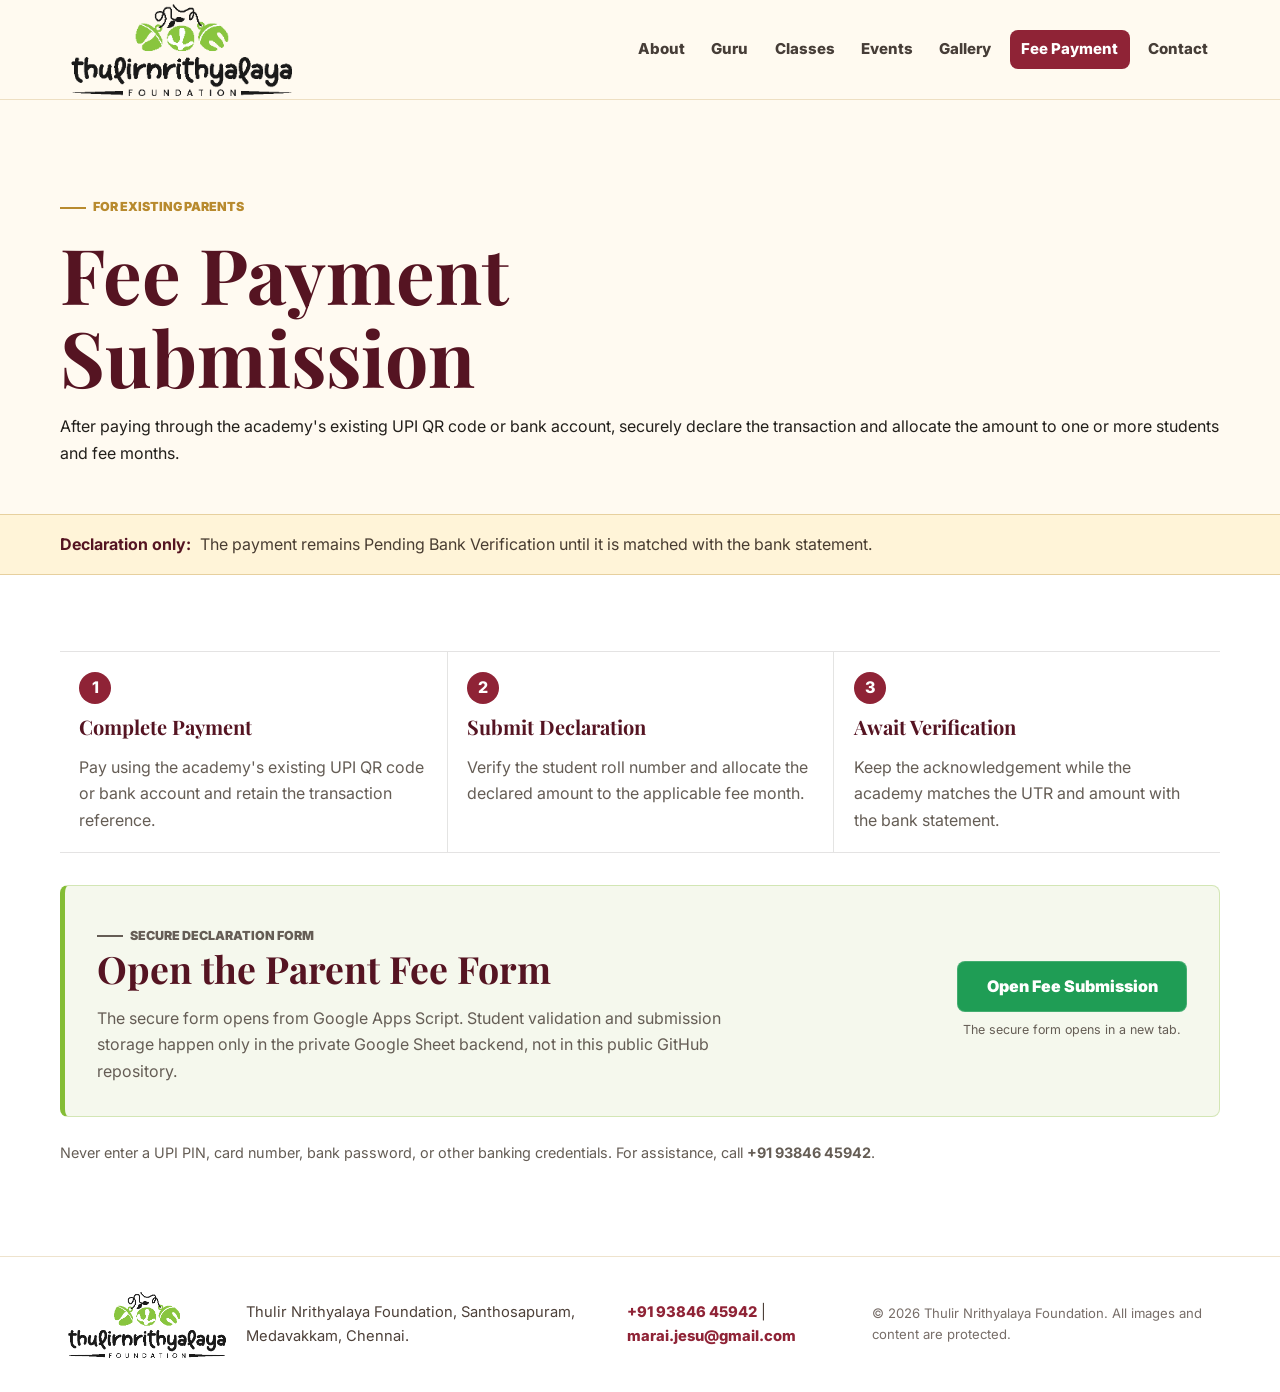
<file: fee-payment.html>
<!doctype html>
<html lang="en">
  <head>
    <meta charset="UTF-8" />
    <meta name="viewport" content="width=device-width, initial-scale=1.0" />
    <meta name="robots" content="noindex,follow" />
    <title>Fee Payment Submission | Thulir Nrithyalaya Foundation</title>
    <meta
      name="description"
      content="Submit fee payment details to Thulir Nrithyalaya Foundation for pending bank verification."
    />
    <link rel="icon" type="image/png" href="assets/images/logo-transparent.png" />
    <link rel="preconnect" href="https://fonts.googleapis.com" />
    <link rel="preconnect" href="https://fonts.gstatic.com" crossorigin />
    <link
      href="https://fonts.googleapis.com/css2?family=Inter:wght@400;500;600;700&family=Playfair+Display:wght@600;700&display=swap"
      rel="stylesheet"
    />
    <link rel="stylesheet" href="assets/css/styles.css" />
    <script src="assets/js/fee-payment-config.js" defer></script>
    <script src="assets/js/main.js" defer></script>
    <script src="assets/js/fee-payment-launcher.js" defer></script>
  </head>
  <body>
    <a class="skip-link" href="#main">Skip to content</a>

    <header class="site-header" data-header>
      <nav class="nav-shell" aria-label="Main navigation">
        <a class="brand" href="index.html#home" aria-label="Thulir Nrithyalaya Foundation home">
          <img
            src="assets/images/logo-transparent.png"
            alt="Thulir Nrithyalaya Foundation logo"
            draggable="false"
          />
        </a>
        <button class="nav-toggle" type="button" aria-expanded="false" aria-controls="site-menu" data-nav-toggle>
          <span class="sr-only">Open menu</span>
          <span class="menu-icon" aria-hidden="true"></span>
        </button>
        <div class="site-menu" id="site-menu" data-site-menu>
          <a href="index.html#about">About</a>
          <a href="index.html#guru">Guru</a>
          <a href="index.html#classes">Classes</a>
          <a href="index.html#events">Events</a>
          <a href="index.html#gallery">Gallery</a>
          <a class="nav-payment" href="fee-payment.html" aria-current="page">Fee Payment</a>
          <a href="index.html#contact">Contact</a>
        </div>
      </nav>
    </header>

    <main class="fee-page-main" id="main">
      <section class="fee-page-heading">
        <div class="container">
          <p class="eyebrow">For existing parents</p>
          <h1>Fee Payment Submission</h1>
          <p>
            After paying through the academy's existing UPI QR code or bank account, securely declare the transaction
            and allocate the amount to one or more students and fee months.
          </p>
        </div>
      </section>

      <aside class="fee-status-band" role="note">
        <div class="container">
          <strong>Declaration only:</strong>
          <span>The payment remains Pending Bank Verification until it is matched with the bank statement.</span>
        </div>
      </aside>

      <section class="fee-launch-section" aria-labelledby="fee-process-title">
        <div class="container">
          <div class="fee-process-grid" id="fee-process-title">
            <article class="fee-process-step">
              <span aria-hidden="true">1</span>
              <h2>Complete Payment</h2>
              <p>Pay using the academy's existing UPI QR code or bank account and retain the transaction reference.</p>
            </article>
            <article class="fee-process-step">
              <span aria-hidden="true">2</span>
              <h2>Submit Declaration</h2>
              <p>Verify the student roll number and allocate the declared amount to the applicable fee month.</p>
            </article>
            <article class="fee-process-step">
              <span aria-hidden="true">3</span>
              <h2>Await Verification</h2>
              <p>Keep the acknowledgement while the academy matches the UTR and amount with the bank statement.</p>
            </article>
          </div>

          <div class="fee-launch-panel">
            <div>
              <p class="eyebrow">Secure declaration form</p>
              <h2>Open the Parent Fee Form</h2>
              <p>
                The secure form opens from Google Apps Script. Student validation and submission storage happen only
                in the private Google Sheet backend, not in this public GitHub repository.
              </p>
            </div>
            <div class="fee-launch-actions">
              <a
                class="button primary"
                href="#"
                aria-disabled="true"
                data-fee-app-link
              >
                Open Fee Submission
              </a>
              <p class="fee-launch-status" data-fee-app-status>Checking form availability...</p>
            </div>
          </div>

          <p class="fee-help-note">
            Never enter a UPI PIN, card number, bank password, or other banking credentials. For assistance, call
            <a href="tel:+919384645942"><strong>+91 93846 45942</strong></a>.
          </p>
          <noscript>
            <p class="fee-help-note">JavaScript is required to open the secure fee submission form.</p>
          </noscript>
        </div>
      </section>
    </main>

    <footer class="site-footer">
      <div class="container footer-inner">
        <img
          src="assets/images/logo-transparent.png"
          alt="Thulir Nrithyalaya Foundation logo"
          draggable="false"
        />
        <p>Thulir Nrithyalaya Foundation, Santhosapuram, Medavakkam, Chennai.</p>
        <p>
          <a href="tel:+919384645942">+91 93846 45942</a>
          <span aria-hidden="true">|</span>
          <a href="mailto:marai.jesu@gmail.com">marai.jesu@gmail.com</a>
        </p>
        <p class="copyright">
          &copy; <span data-current-year></span> Thulir Nrithyalaya Foundation. All images and content are protected.
        </p>
      </div>
    </footer>
  </body>
</html>
</file>
<file: assets/css/styles.css>
:root {
  --leaf: #84bd35;
  --leaf-dark: #446f24;
  --maroon: #8f2336;
  --maroon-dark: #551422;
  --gold: #b88a2e;
  --gold-soft: #efe0b8;
  --ivory: #fffaf1;
  --paper: #ffffff;
  --mist: #f5f8ed;
  --ink: #221f1b;
  --muted: #655d55;
  --line: rgba(34, 31, 27, 0.12);
  --shadow: 0 18px 46px rgba(82, 52, 26, 0.12);
  --radius: 8px;
  --container: 1160px;
  --header-height: 82px;
}

* {
  box-sizing: border-box;
}

html {
  scroll-behavior: smooth;
}

body {
  margin: 0;
  color: var(--ink);
  font-family: "Inter", system-ui, -apple-system, BlinkMacSystemFont, "Segoe UI", sans-serif;
  background:
    linear-gradient(180deg, rgba(132, 189, 53, 0.08), transparent 360px),
    var(--ivory);
  line-height: 1.65;
}

img {
  display: block;
  max-width: 100%;
  -webkit-user-drag: none;
  -webkit-touch-callout: none;
  user-select: none;
}

a {
  color: inherit;
  text-decoration: none;
}

button,
input,
textarea,
select {
  font: inherit;
}

.skip-link {
  position: absolute;
  left: 1rem;
  top: -4rem;
  z-index: 100;
  padding: 0.7rem 1rem;
  color: var(--paper);
  background: var(--maroon);
  border-radius: var(--radius);
}

.skip-link:focus {
  top: 1rem;
}

.sr-only {
  position: absolute;
  width: 1px;
  height: 1px;
  padding: 0;
  margin: -1px;
  overflow: hidden;
  clip: rect(0, 0, 0, 0);
  white-space: nowrap;
  border: 0;
}

.container {
  width: min(100% - 2rem, var(--container));
  margin-inline: auto;
}

.site-header {
  position: sticky;
  top: 0;
  z-index: 50;
  min-height: var(--header-height);
  background: rgba(255, 250, 241, 0.96);
  border-bottom: 1px solid rgba(184, 138, 46, 0.24);
  backdrop-filter: blur(16px);
}

.nav-shell {
  width: min(100% - 2rem, var(--container));
  min-height: var(--header-height);
  margin-inline: auto;
  display: flex;
  align-items: center;
  justify-content: space-between;
  gap: 1rem;
}

.brand {
  display: inline-flex;
  align-items: center;
  width: 238px;
  min-width: 182px;
}

.brand img {
  width: 100%;
  height: auto;
}

.site-menu {
  display: flex;
  align-items: center;
  gap: 0.2rem;
}

.site-menu a {
  position: relative;
  display: inline-flex;
  align-items: center;
  min-height: 42px;
  padding: 0.45rem 0.72rem;
  color: #463d37;
  font-size: 0.94rem;
  font-weight: 800;
  border-radius: var(--radius);
}

.site-menu a::after {
  content: "";
  position: absolute;
  left: 0.75rem;
  right: 0.75rem;
  bottom: 0.3rem;
  height: 2px;
  background: var(--leaf);
  transform: scaleX(0);
  transform-origin: center;
  transition: transform 0.18s ease;
}

.site-menu a:hover,
.site-menu a:focus-visible {
  color: var(--maroon);
  outline: none;
}

.site-menu a:hover::after,
.site-menu a:focus-visible::after {
  transform: scaleX(1);
}

.site-menu .nav-payment {
  min-height: 38px;
  margin-inline: 0.25rem;
  color: var(--paper);
  background: var(--maroon);
}

.site-menu .nav-payment::after {
  display: none;
}

.site-menu .nav-payment:hover,
.site-menu .nav-payment:focus-visible {
  color: var(--paper);
  background: var(--maroon-dark);
}

.nav-toggle {
  display: none;
  align-items: center;
  justify-content: center;
  width: 44px;
  height: 44px;
  color: var(--maroon);
  background: var(--paper);
  border: 1px solid var(--line);
  border-radius: var(--radius);
}

.hero {
  position: relative;
  min-height: min(720px, calc(100svh - 92px));
  display: grid;
  align-items: center;
  overflow: hidden;
  color: var(--ink);
  background: var(--ivory);
}

.hero-carousel,
.hero-overlay {
  position: absolute;
  inset: 0;
}

.hero-carousel {
  overflow: hidden;
}

.hero-slide {
  position: absolute;
  inset: 0;
  width: 100%;
  height: 100%;
  object-fit: cover;
  object-position: center;
  transform: scale(1.02);
  filter: saturate(1.08) contrast(1.02);
  opacity: 0;
  transition: opacity 0.9s ease;
}

.hero-slide.is-active {
  opacity: 1;
}

.hero-overlay {
  background:
    linear-gradient(
      90deg,
      rgba(255, 250, 241, 0.96) 0%,
      rgba(255, 250, 241, 0.86) 36%,
      rgba(255, 250, 241, 0.54) 54%,
      rgba(255, 250, 241, 0.12) 74%,
      rgba(255, 250, 241, 0) 100%
    ),
    linear-gradient(180deg, rgba(85, 20, 34, 0.03), rgba(68, 111, 36, 0.1));
}

.hero-inner {
  position: relative;
  z-index: 1;
  width: min(100% - 2rem, var(--container));
  margin-inline: auto;
  padding: 5.4rem 0 5.8rem;
}

.hero-name {
  margin: 0 0 0.55rem;
  color: var(--maroon);
  font-size: clamp(1.15rem, 2.4vw, 1.7rem);
  font-family: "Playfair Display", Georgia, serif;
  font-weight: 700;
}

.eyebrow {
  display: inline-flex;
  align-items: center;
  gap: 0.45rem;
  margin: 0 0 0.85rem;
  color: var(--gold);
  font-size: 0.78rem;
  font-weight: 900;
  letter-spacing: 0;
  text-transform: uppercase;
}

.eyebrow::before {
  content: "";
  width: 1.6rem;
  height: 2px;
  background: currentColor;
}

h1,
h2,
h3,
h4 {
  margin: 0;
  line-height: 1.12;
  font-family: "Playfair Display", Georgia, serif;
  letter-spacing: 0;
}

h1 {
  max-width: 850px;
  color: var(--maroon-dark);
  font-size: clamp(2.65rem, 7vw, 5.95rem);
}

h2 {
  color: var(--maroon-dark);
  font-size: clamp(2rem, 4vw, 3.3rem);
}

h3 {
  color: var(--maroon-dark);
  font-size: 1.4rem;
}

.hero-copy {
  max-width: 710px;
  margin: 1.2rem 0 0;
  color: #504640;
  font-size: clamp(1.02rem, 2vw, 1.2rem);
}

.hero-points {
  display: grid;
  gap: 0.45rem;
  max-width: 690px;
  margin: 1.25rem 0 0;
  padding: 0;
  list-style: none;
}

.hero-points li {
  position: relative;
  padding-left: 1.35rem;
  color: #4f463f;
  font-weight: 700;
}

.hero-points li::before {
  content: "";
  position: absolute;
  left: 0;
  top: 0.68em;
  width: 0.52rem;
  height: 0.52rem;
  background: var(--leaf);
  border-radius: 50%;
}

.hero-actions,
.section-actions,
.contact-actions {
  display: flex;
  flex-wrap: wrap;
  gap: 0.75rem;
  margin-top: 1.8rem;
}

.button {
  display: inline-flex;
  align-items: center;
  justify-content: center;
  min-height: 46px;
  gap: 0.5rem;
  padding: 0.68rem 1rem;
  font-weight: 900;
  border-radius: var(--radius);
  border: 1px solid transparent;
  transition: transform 0.18s ease, border-color 0.18s ease, background 0.18s ease, color 0.18s ease;
}

.button:hover,
.button:focus-visible {
  transform: translateY(-1px);
  outline: none;
}

.button.primary {
  color: var(--paper);
  background: #1f9d55;
  border-color: rgba(255, 255, 255, 0.16);
}

.button.secondary {
  color: var(--paper);
  background: var(--maroon);
  border-color: rgba(255, 255, 255, 0.18);
}

.button.ghost {
  color: var(--paper);
  background: rgba(255, 255, 255, 0.12);
  border-color: rgba(255, 255, 255, 0.36);
}

.hero .button.ghost {
  color: var(--maroon-dark);
  background: rgba(255, 255, 255, 0.72);
  border-color: rgba(143, 35, 54, 0.2);
}

.button.ghost.dark {
  color: var(--maroon-dark);
  background: var(--paper);
  border-color: var(--line);
}

.intro-band {
  background: var(--paper);
  border-bottom: 1px solid rgba(184, 138, 46, 0.22);
}

.highlight-grid {
  display: grid;
  grid-template-columns: repeat(4, 1fr);
  gap: 1px;
  background: rgba(184, 138, 46, 0.22);
}

.highlight-grid > div {
  min-height: 106px;
  padding: 1.25rem;
  background: var(--paper);
}

.highlight-grid strong {
  display: block;
  color: var(--maroon);
  font-size: 0.84rem;
  text-transform: uppercase;
}

.highlight-grid span {
  display: block;
  margin-top: 0.25rem;
  color: var(--muted);
  font-weight: 650;
}

.section {
  padding: clamp(4rem, 8vw, 7rem) 0;
}

.about-section,
.gallery-section,
.faq-section {
  background: var(--ivory);
}

.two-column,
.mission-grid,
.contact-grid {
  display: grid;
  grid-template-columns: minmax(0, 1fr) minmax(280px, 0.84fr);
  gap: clamp(2rem, 6vw, 5rem);
  align-items: center;
}

.two-column.reverse {
  grid-template-columns: minmax(280px, 0.82fr) minmax(0, 1fr);
}

.section-copy p,
.section-heading p,
.mission-list p,
.contact-copy p,
.event-archive p,
.faq-list p {
  color: var(--muted);
  font-size: 1.02rem;
}

.section-copy p:last-child,
.section-heading p:last-child {
  margin-bottom: 0;
}

.value-panel {
  position: relative;
  padding: clamp(1.4rem, 3vw, 2rem);
  background: var(--paper);
  border: 1px solid rgba(184, 138, 46, 0.28);
  border-top: 5px solid var(--leaf);
  border-radius: var(--radius);
  box-shadow: var(--shadow);
}

.check-list {
  display: grid;
  gap: 0.8rem;
  margin: 1.2rem 0 0;
  padding: 0;
  list-style: none;
}

.check-list li {
  position: relative;
  padding-left: 1.45rem;
  color: var(--muted);
  font-weight: 600;
}

.check-list li::before {
  content: "";
  position: absolute;
  left: 0;
  top: 0.68em;
  width: 0.56rem;
  height: 0.56rem;
  background: var(--leaf);
  border-radius: 50%;
  box-shadow: 0 0 0 4px rgba(132, 189, 53, 0.15);
}

.split-band {
  color: var(--paper);
  background:
    linear-gradient(135deg, rgba(143, 35, 54, 0.92), rgba(85, 20, 34, 0.98)),
    var(--maroon-dark);
}

.split-band h2,
.split-band .eyebrow {
  color: var(--paper);
}

.split-band .eyebrow {
  color: var(--gold-soft);
}

.mission-list {
  display: grid;
  gap: 1rem;
}

.mission-list p {
  margin: 0;
  color: rgba(255, 255, 255, 0.9);
}

.guru-section,
.classes-section {
  background: var(--paper);
}

.portrait-frame {
  position: relative;
  overflow: hidden;
  border-radius: var(--radius);
  background: var(--mist);
  border: 1px solid rgba(132, 189, 53, 0.22);
  box-shadow: var(--shadow);
}

.portrait-frame::before {
  content: "";
  position: absolute;
  inset: 1rem;
  z-index: 1;
  border: 1px solid rgba(255, 255, 255, 0.72);
  border-radius: calc(var(--radius) - 2px);
  pointer-events: none;
}

.portrait-frame img {
  width: 100%;
  aspect-ratio: 4 / 3;
  object-fit: cover;
}

.section-heading {
  max-width: 850px;
  margin-bottom: 2rem;
}

.section-heading.compact {
  max-width: 780px;
}

.training-grid,
.milestone-grid {
  display: grid;
  grid-template-columns: repeat(3, minmax(0, 1fr));
  gap: 1rem;
}

.milestone-grid {
  grid-template-columns: repeat(4, minmax(0, 1fr));
}

.training-card,
.milestone-grid article {
  min-height: 236px;
  padding: 1.35rem;
  background: var(--paper);
  border: 1px solid rgba(184, 138, 46, 0.24);
  border-radius: var(--radius);
  box-shadow: 0 10px 30px rgba(66, 49, 28, 0.07);
}

.training-card {
  position: relative;
  border-top: 4px solid var(--leaf);
}

.training-card::before {
  content: "";
  display: block;
  width: 2rem;
  height: 2rem;
  margin-bottom: 1rem;
  background:
    radial-gradient(circle at 50% 50%, var(--leaf) 0 28%, transparent 30%),
    conic-gradient(from 45deg, var(--maroon), var(--gold), var(--leaf), var(--maroon));
  border-radius: 50%;
}

.training-card p,
.milestone-grid p {
  margin: 0.7rem 0 0;
  color: var(--muted);
}

.local-note {
  display: flex;
  align-items: center;
  justify-content: space-between;
  gap: 1.5rem;
  margin-top: 1.3rem;
  padding: 1.2rem;
  color: var(--ink);
  background: var(--mist);
  border: 1px solid rgba(132, 189, 53, 0.22);
  border-radius: var(--radius);
}

.local-note p {
  margin: 0;
  max-width: 760px;
  color: var(--muted);
}

.events-section {
  background:
    linear-gradient(180deg, var(--mist), var(--ivory));
}

.milestone-grid article span {
  display: inline-flex;
  align-items: center;
  justify-content: center;
  width: 2.35rem;
  height: 2.35rem;
  margin-bottom: 1rem;
  color: var(--paper);
  background: var(--maroon);
  border-radius: 999px;
  font-weight: 900;
}

.event-archive {
  display: grid;
  grid-template-columns: minmax(240px, 0.65fr) minmax(0, 1fr);
  gap: 1.4rem;
  margin-top: 1.5rem;
  padding: 1.4rem;
  background: var(--paper);
  border: 1px solid rgba(184, 138, 46, 0.24);
  border-radius: var(--radius);
  box-shadow: 0 10px 28px rgba(66, 49, 28, 0.06);
}

.event-archive[hidden] {
  display: none;
}

.event-list {
  display: grid;
  grid-template-columns: repeat(2, minmax(0, 1fr));
  gap: 1rem;
}

.event-card {
  display: grid;
  gap: 0.75rem;
  padding: 1rem;
  border: 1px solid var(--line);
  border-radius: var(--radius);
}

.event-card img {
  width: 100%;
  aspect-ratio: 16 / 10;
  object-fit: cover;
  border-radius: calc(var(--radius) - 2px);
}

.event-card p {
  margin: 0;
}

.event-card h4 {
  margin: 0;
  color: var(--maroon-dark);
  font-family: "Playfair Display", Georgia, serif;
  font-size: 1.2rem;
  line-height: 1.18;
}

.empty-state {
  margin: 0;
  padding: 1rem;
  background: var(--mist);
  border: 1px dashed rgba(132, 189, 53, 0.44);
  border-radius: var(--radius);
}

.gallery-grid {
  display: grid;
  grid-template-columns: repeat(auto-fit, minmax(min(100%, 250px), 1fr));
  gap: 1rem;
}

.gallery-controls {
  display: flex;
  flex-wrap: wrap;
  gap: 0.55rem;
  margin-bottom: 1.2rem;
}

.gallery-controls[hidden],
.gallery-more[hidden] {
  display: none;
}

.gallery-filter {
  min-height: 40px;
  padding: 0.5rem 0.85rem;
  color: var(--maroon-dark);
  background: var(--paper);
  border: 1px solid rgba(143, 35, 54, 0.2);
  border-radius: var(--radius);
  cursor: pointer;
  font-weight: 800;
}

.gallery-filter:hover,
.gallery-filter:focus-visible,
.gallery-filter.is-active {
  color: var(--paper);
  background: var(--maroon);
  border-color: var(--maroon);
  outline: none;
}

.gallery-item {
  position: relative;
  width: 100%;
  padding: 0;
  overflow: hidden;
  cursor: pointer;
  background: var(--paper);
  border: 1px solid rgba(184, 138, 46, 0.24);
  border-radius: var(--radius);
  box-shadow: 0 12px 34px rgba(66, 49, 28, 0.09);
}

.gallery-item img {
  width: 100%;
  aspect-ratio: 4 / 3;
  object-fit: cover;
  transition: transform 0.28s ease;
}

.gallery-label {
  position: absolute;
  left: 0.85rem;
  bottom: 0.85rem;
  max-width: calc(100% - 1.7rem);
  padding: 0.3rem 0.55rem;
  color: var(--paper);
  background: rgba(85, 20, 34, 0.82);
  border: 1px solid rgba(255, 255, 255, 0.18);
  border-radius: var(--radius);
  font-size: 0.78rem;
  font-weight: 900;
}

.gallery-empty {
  grid-column: 1 / -1;
  margin: 0;
  padding: 1rem;
  color: var(--muted);
  background: var(--mist);
  border: 1px dashed rgba(132, 189, 53, 0.44);
  border-radius: var(--radius);
}

.gallery-item:hover img,
.gallery-item:focus-visible img {
  transform: scale(1.035);
}

.gallery-item:focus-visible {
  outline: 3px solid var(--gold);
  outline-offset: 3px;
}

.gallery-more-row {
  display: flex;
  justify-content: center;
  margin-top: 1.4rem;
}

.button.gallery-more {
  color: var(--paper);
  background: var(--maroon);
}

.faq-list {
  display: grid;
  gap: 0.75rem;
  max-width: 920px;
}

.faq-list details {
  padding: 1rem 1.15rem;
  background: var(--paper);
  border: 1px solid rgba(184, 138, 46, 0.24);
  border-radius: var(--radius);
}

.faq-list summary {
  cursor: pointer;
  color: var(--maroon-dark);
  font-weight: 800;
}

.faq-list p {
  margin-bottom: 0;
}

.contact-section {
  color: var(--paper);
  background:
    linear-gradient(135deg, rgba(68, 111, 36, 0.94), rgba(85, 20, 34, 0.98)),
    var(--maroon-dark);
}

.contact-section h2,
.contact-section .eyebrow {
  color: var(--paper);
}

.contact-section .eyebrow {
  color: var(--gold-soft);
}

.contact-copy p,
.contact-copy address {
  color: rgba(255, 255, 255, 0.86);
}

.contact-copy address {
  margin-top: 1.4rem;
  font-style: normal;
}

.map-frame {
  min-height: 420px;
  overflow: hidden;
  background: var(--paper);
  border: 1px solid rgba(255, 255, 255, 0.28);
  border-radius: var(--radius);
  box-shadow: 0 18px 45px rgba(22, 14, 11, 0.18);
}

.map-frame iframe {
  width: 100%;
  height: 100%;
  min-height: 420px;
  border: 0;
}

.site-footer {
  padding: 2rem 0;
  color: #4d4039;
  background: var(--paper);
  border-top: 1px solid rgba(184, 138, 46, 0.24);
}

.footer-inner {
  display: flex;
  align-items: center;
  justify-content: space-between;
  gap: 1rem;
}

.site-footer img {
  width: 170px;
}

.site-footer p {
  margin: 0;
  font-size: 0.92rem;
}

.site-footer .copyright {
  font-size: 0.82rem;
  opacity: 0.76;
}

.site-footer a {
  color: var(--maroon);
  font-weight: 800;
}

.lightbox {
  position: fixed;
  inset: 0;
  z-index: 100;
  display: grid;
  place-items: center;
  padding: 1.5rem;
  background: rgba(18, 11, 9, 0.88);
}

.lightbox[hidden] {
  display: none;
}

.lightbox figure {
  width: min(100%, 920px);
  margin: 0;
}

.lightbox img {
  width: 100%;
  max-height: 78svh;
  object-fit: contain;
  background: #000;
  border-radius: var(--radius);
}

.lightbox figcaption {
  margin-top: 0.75rem;
  color: var(--paper);
  text-align: center;
}

.lightbox-close {
  position: absolute;
  right: 1rem;
  top: 1rem;
  display: inline-flex;
  align-items: center;
  justify-content: center;
  width: 44px;
  height: 44px;
  color: var(--paper);
  background: rgba(255, 255, 255, 0.12);
  border: 1px solid rgba(255, 255, 255, 0.22);
  border-radius: var(--radius);
  cursor: pointer;
}

.menu-icon,
.menu-icon::before,
.menu-icon::after {
  display: block;
  width: 1.25rem;
  height: 2px;
  background: currentColor;
  border-radius: 999px;
}

.menu-icon {
  position: relative;
}

.menu-icon::before,
.menu-icon::after {
  content: "";
  position: absolute;
  left: 0;
}

.menu-icon::before {
  top: -0.42rem;
}

.menu-icon::after {
  top: 0.42rem;
}

.floating-whatsapp {
  position: fixed;
  right: 1rem;
  bottom: 1rem;
  z-index: 45;
  display: inline-flex;
  align-items: center;
  justify-content: center;
  min-height: 48px;
  padding: 0.72rem 1rem;
  color: var(--paper);
  background: #1f9d55;
  border: 1px solid rgba(255, 255, 255, 0.2);
  border-radius: 999px;
  box-shadow: 0 14px 34px rgba(20, 71, 39, 0.25);
  font-weight: 900;
  transition: opacity 0.18s ease, transform 0.18s ease, visibility 0.18s ease;
}

.floating-whatsapp.is-hidden {
  opacity: 0;
  visibility: hidden;
  pointer-events: none;
  transform: translateY(0.75rem);
}

.floating-whatsapp:hover,
.floating-whatsapp:focus-visible {
  background: #178a49;
  outline: 3px solid rgba(31, 157, 85, 0.28);
  outline-offset: 3px;
}

.fee-page-main {
  min-height: calc(100svh - var(--header-height));
  background: var(--ivory);
}

.fee-page-heading {
  padding: clamp(3.5rem, 7vw, 6rem) 0 2rem;
}

.fee-page-heading h1 {
  max-width: 850px;
  color: var(--maroon-dark);
  font-family: "Playfair Display", Georgia, serif;
  font-size: clamp(2.6rem, 6vw, 5rem);
  line-height: 1.08;
}

.fee-page-heading > p:last-child {
  max-width: 760px;
  color: var(--muted);
  font-size: 1.05rem;
}

.fee-status-band {
  padding: 1rem 0;
  color: #493d32;
  background: #fff4d8;
  border-block: 1px solid rgba(184, 138, 46, 0.34);
}

.fee-status-band .container {
  display: flex;
  align-items: baseline;
  gap: 0.55rem;
}

.fee-status-band strong {
  color: var(--maroon-dark);
}

.fee-launch-section {
  padding: clamp(2.8rem, 6vw, 5rem) 0;
  background: var(--paper);
}

.fee-process-grid {
  display: grid;
  grid-template-columns: repeat(3, minmax(0, 1fr));
  border-block: 1px solid var(--line);
}

.fee-process-step {
  padding: 1.2rem;
}

.fee-process-step + .fee-process-step {
  border-left: 1px solid var(--line);
}

.fee-process-step span {
  display: grid;
  place-items: center;
  width: 2rem;
  height: 2rem;
  margin-bottom: 0.75rem;
  color: var(--paper);
  background: var(--maroon);
  border-radius: 50%;
  font-weight: 800;
}

.fee-process-step h2 {
  font-size: 1.25rem;
}

.fee-process-step p {
  margin-bottom: 0;
  color: var(--muted);
}

.fee-launch-panel {
  display: grid;
  grid-template-columns: minmax(0, 1fr) auto;
  gap: 2rem;
  align-items: center;
  margin-top: 2rem;
  padding: clamp(1.3rem, 3vw, 2rem);
  background: var(--mist);
  border: 1px solid rgba(132, 189, 53, 0.3);
  border-left: 5px solid var(--leaf);
  border-radius: var(--radius);
}

.fee-launch-panel h2 {
  font-size: clamp(1.7rem, 3vw, 2.35rem);
}

.fee-launch-panel p {
  max-width: 680px;
  margin-bottom: 0;
  color: var(--muted);
}

.fee-launch-actions {
  display: grid;
  justify-items: stretch;
  gap: 0.55rem;
  min-width: 230px;
}

.fee-launch-actions .button[aria-disabled="true"] {
  cursor: not-allowed;
  opacity: 0.56;
}

.fee-launch-status {
  margin: 0;
  color: var(--muted);
  font-size: 0.78rem;
  text-align: center;
}

.fee-help-note {
  margin-top: 1.5rem;
  color: var(--muted);
  font-size: 0.9rem;
}

@media (max-width: 900px) {
  :root {
    --header-height: 74px;
  }

  .nav-toggle {
    display: inline-flex;
  }

  .site-menu {
    position: absolute;
    left: 1rem;
    right: 1rem;
    top: calc(var(--header-height) + 0.4rem);
    display: grid;
    gap: 0.15rem;
    padding: 0.65rem;
    background: var(--paper);
    border: 1px solid var(--line);
    border-radius: var(--radius);
    box-shadow: var(--shadow);
    transform-origin: top;
    transform: scaleY(0.96);
    opacity: 0;
    visibility: hidden;
    pointer-events: none;
  }

  .site-menu.is-open {
    transform: scaleY(1);
    opacity: 1;
    visibility: visible;
    pointer-events: auto;
  }

  .site-menu a {
    width: 100%;
  }

  .site-menu a::after {
    display: none;
  }

  .hero {
    min-height: calc(100svh - 150px);
  }

  .highlight-grid,
  .two-column,
  .two-column.reverse,
  .mission-grid,
  .training-grid,
  .milestone-grid,
  .event-archive,
  .contact-grid,
  .footer-inner {
    grid-template-columns: 1fr;
  }

  .fee-process-grid,
  .fee-launch-panel {
    grid-template-columns: 1fr;
  }

  .fee-process-step + .fee-process-step {
    border-top: 1px solid var(--line);
    border-left: 0;
  }

  .fee-launch-actions {
    min-width: 0;
  }

  .footer-inner {
    display: grid;
  }

  .local-note {
    align-items: flex-start;
    flex-direction: column;
  }
}

@media (max-width: 620px) {
  .brand {
    width: 190px;
  }

  .hero-overlay {
    background:
      linear-gradient(
        90deg,
        rgba(255, 250, 241, 0.98) 0%,
        rgba(255, 250, 241, 0.9) 60%,
        rgba(255, 250, 241, 0.72) 100%
      ),
      linear-gradient(180deg, rgba(85, 20, 34, 0.03), rgba(68, 111, 36, 0.1));
  }

  .hero-inner {
    padding: 3.4rem 0;
  }

  .hero-actions,
  .section-actions,
  .contact-actions {
    display: grid;
  }

  .button {
    width: 100%;
  }

  .fee-status-band .container {
    align-items: flex-start;
    flex-direction: column;
    gap: 0.2rem;
  }

  .section {
    padding: 3.4rem 0;
  }

  .gallery-grid,
  .event-list {
    grid-template-columns: 1fr;
  }

  .highlight-grid > div {
    min-height: auto;
  }

  .site-footer img {
    width: 150px;
  }
}

@media (prefers-reduced-motion: reduce) {
  *,
  *::before,
  *::after {
    scroll-behavior: auto !important;
    transition-duration: 0.001ms !important;
    animation-duration: 0.001ms !important;
  }
}
</file>
